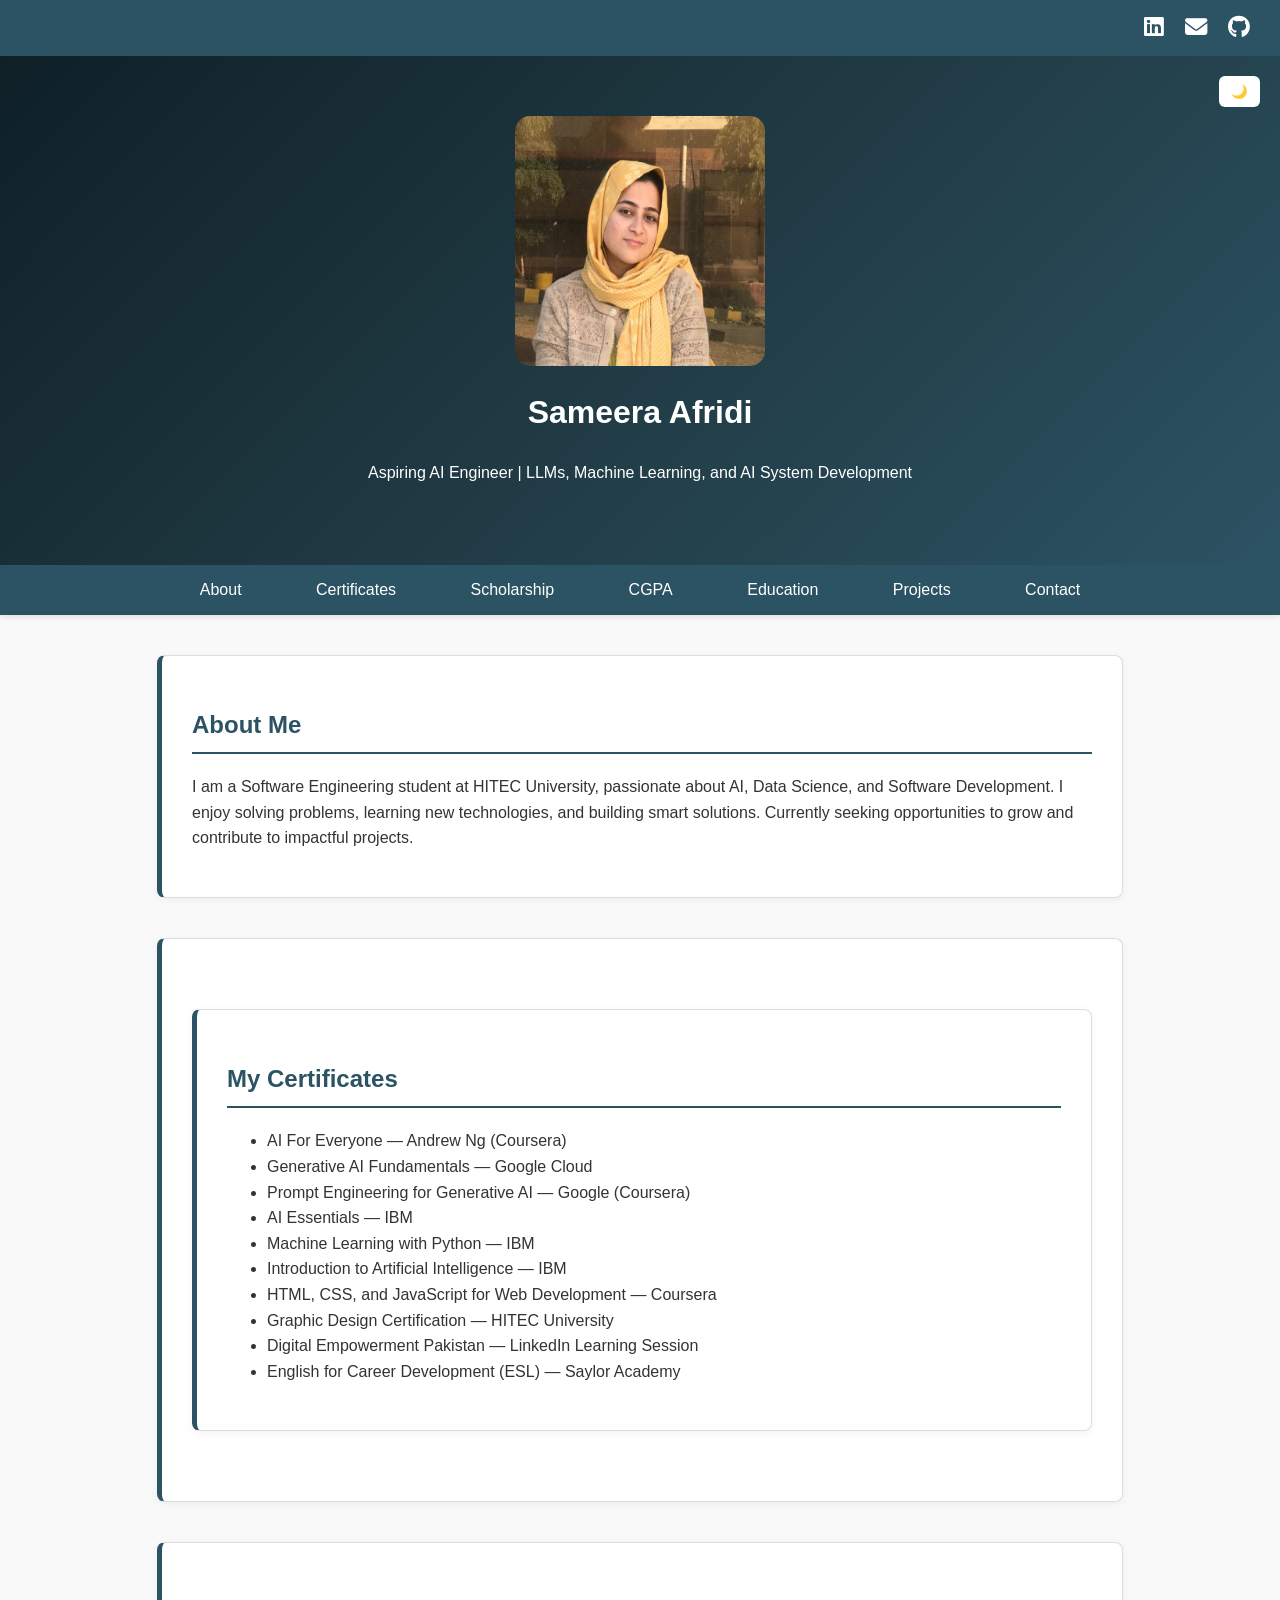
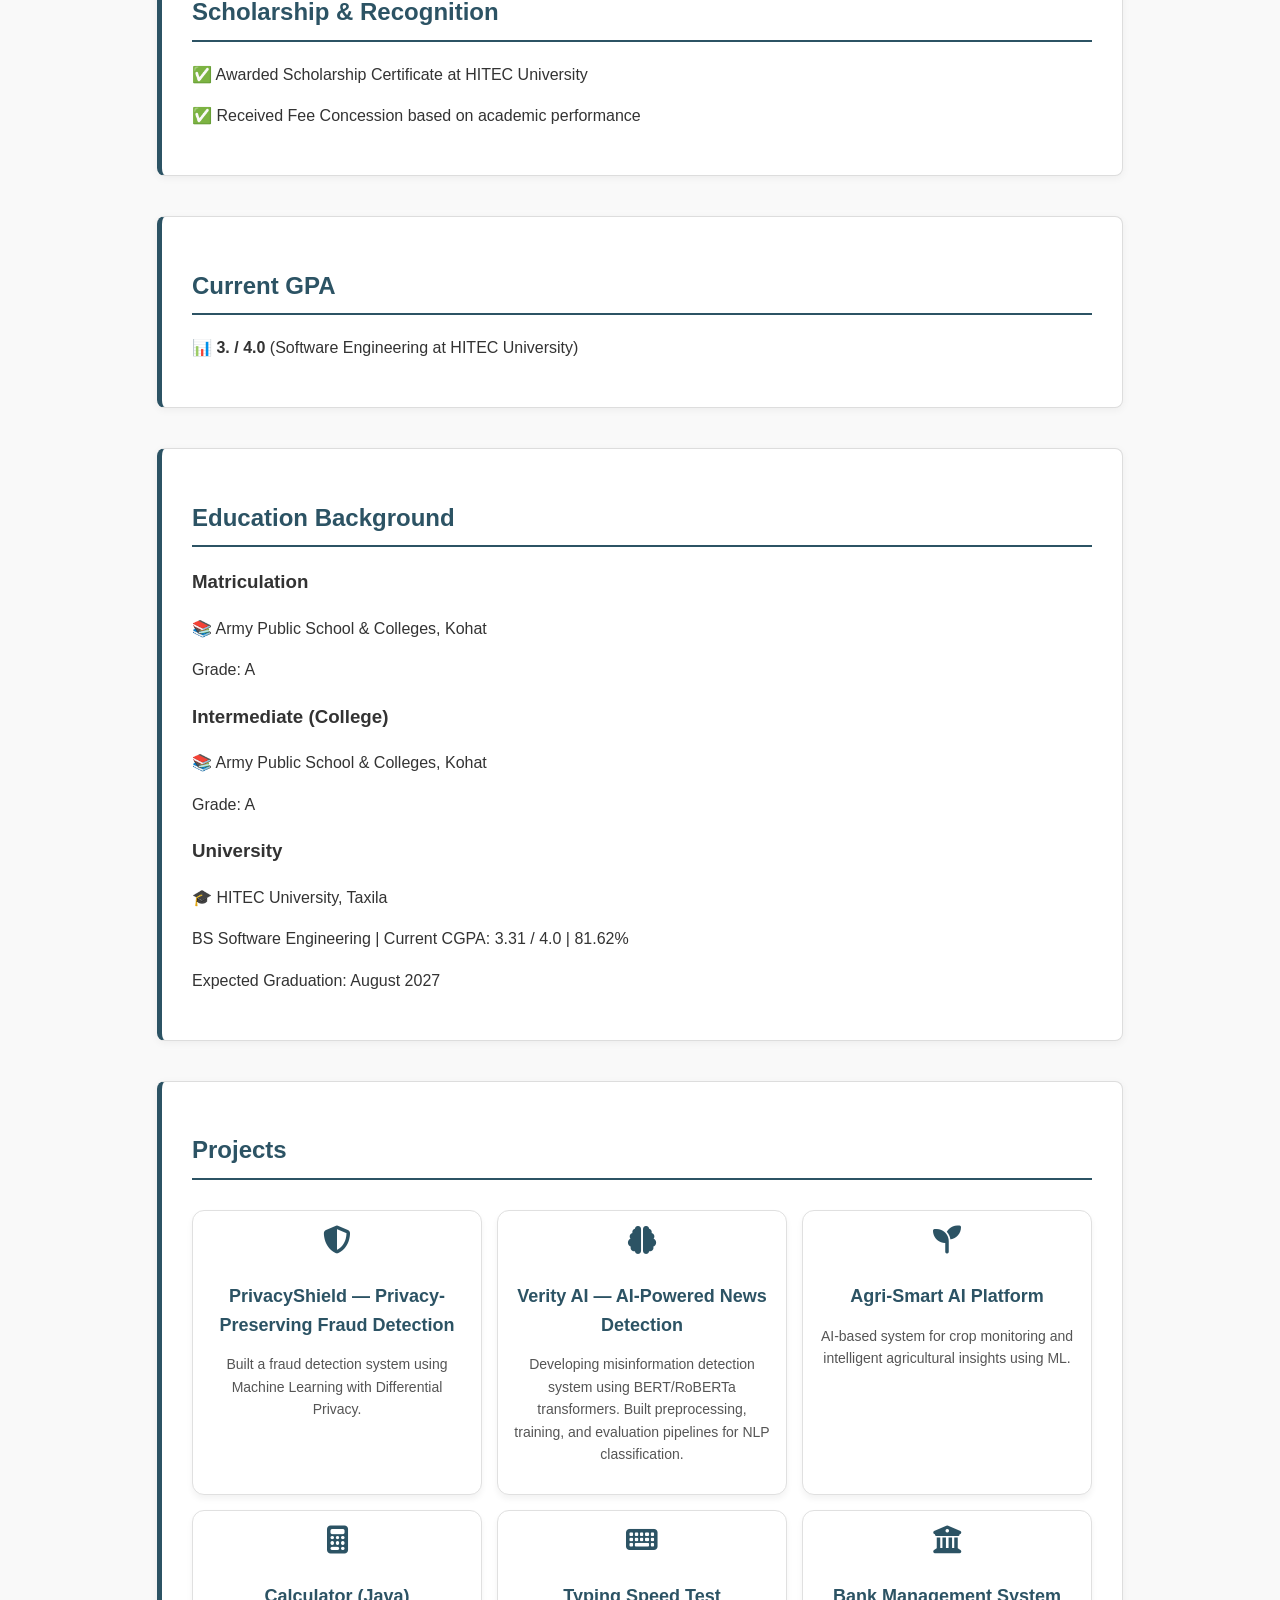
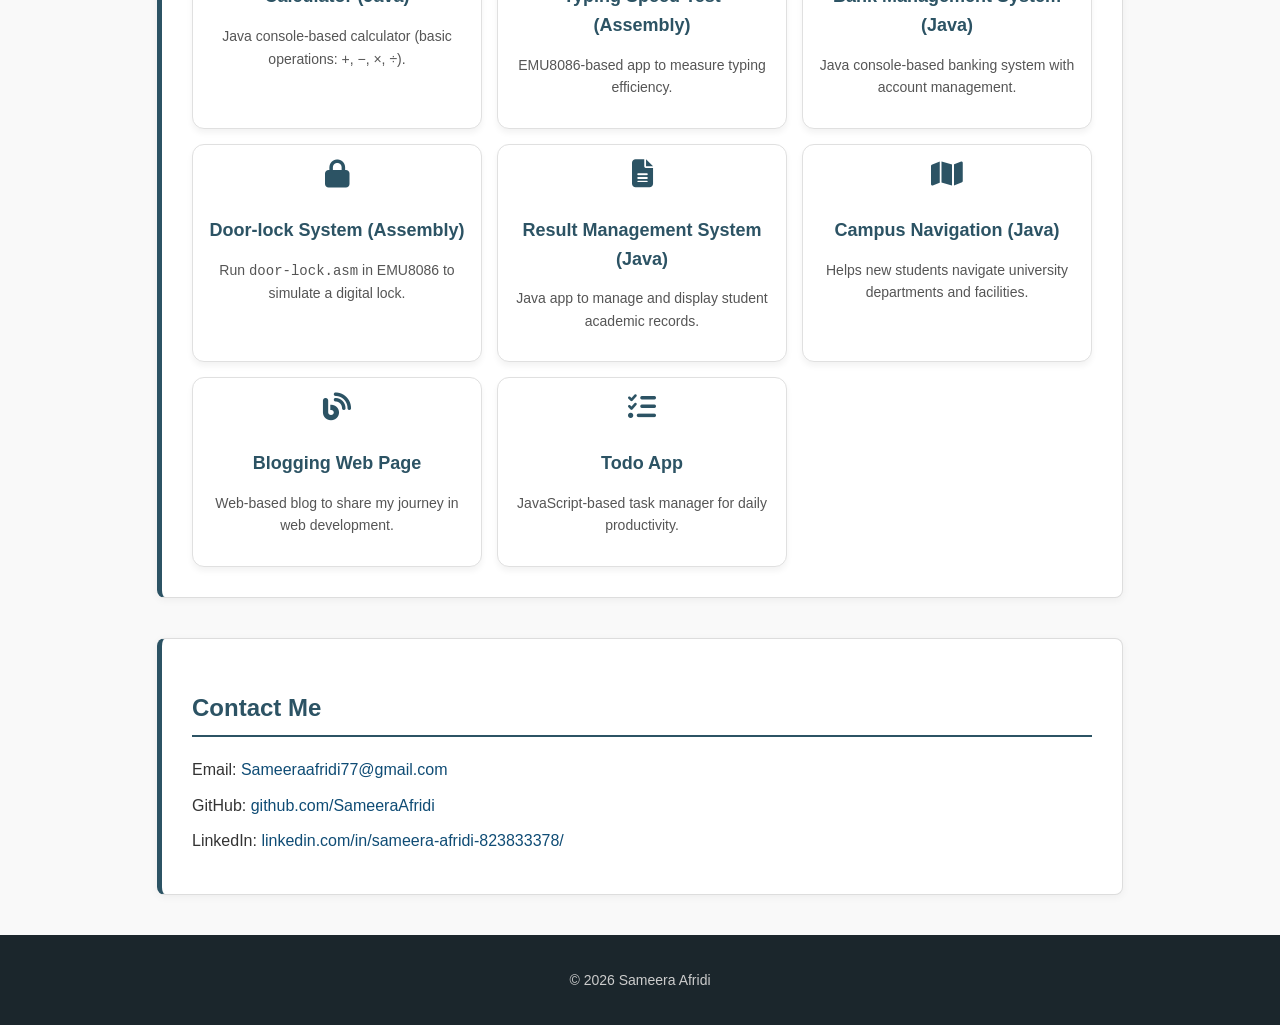
<file: index.html>
<!DOCTYPE html>
<html lang="en">
<head>
    <meta charset="UTF-8">
    <meta name="viewport" content="width=device-width, initial-scale=1.0">
    <title>Sameera Afridi | Portfolio</title>
    <!-- CSS File -->
    <link rel="stylesheet" href="style.css">
    <!-- Font Awesome -->
    <link rel="stylesheet" href="https://cdnjs.cloudflare.com/ajax/libs/font-awesome/6.4.0/css/all.min.css">
</head>

<body>


    <header class="top-header">
        <div class="social-icons">
            <a href="https://www.linkedin.com/in/sameera-afridi-823833378" target="_blank" title="LinkedIn">
                <i class="fab fa-linkedin"></i>
            </a>
            <a href="mailto:sameeraafridi77@gmail.com" title="Email">
                <i class="fas fa-envelope"></i>
            </a>
            <a href="https://github.com/SameeraAfridi" target="_blank" title="GitHub">
                <i class="fab fa-github"></i>
            </a>
        </div>
    </header>

     <header class="hero">
        <img src="[data-uri]" 
        alt="Project Screenshot"
  class="project-img">
        <h1>Sameera Afridi</h1>
<p>Aspiring AI Engineer | LLMs, Machine Learning, and AI System Development</p>
    

       <!-- Dark Mode Toggle Button -->
    <button id="dark-mode-toggle">🌙</button>
<h2 id="typing"></h2>
    </header>

    <nav>
        <ul>
            <li><a href="#about">About</a></li>
            <li><a href="#certificates">Certificates</a></li>
            <li><a href="#scholarship">Scholarship</a></li>
            <li><a href="#cgpa">CGPA</a></li>
            <li><a href="#education">Education</a></li>
            <li><a href="#projects">Projects</a></li>
            <li><a href="#contact">Contact</a></li>
        </ul>
    </nav>

    <section id="about">
        <h2>About Me</h2>
        <p>I am a Software Engineering student at HITEC University, passionate about AI, Data Science, and Software Development. I enjoy solving problems, learning new technologies, and building smart solutions. Currently seeking opportunities to grow and contribute to impactful projects.</p>
    </section>

    <section id="certificates">
       <section id="certificates">
    <h2>My Certificates</h2>
    <ul>

        <li>AI For Everyone — Andrew Ng (Coursera)</li>
        <li>Generative AI Fundamentals — Google Cloud</li>
        <li>Prompt Engineering for Generative AI — Google (Coursera)</li>
        <li>AI Essentials — IBM</li>
        <li>Machine Learning with Python — IBM</li>
        <li>Introduction to Artificial Intelligence — IBM</li>
        <li>HTML, CSS, and JavaScript for Web Development — Coursera</li>
        <li>Graphic Design Certification — HITEC University</li>
        <li>Digital Empowerment Pakistan — LinkedIn Learning Session</li>
        <li>English for Career Development (ESL) — Saylor Academy</li>

    </ul>
</section>
    </section>

    <section id="scholarship">
        <h2>Scholarship & Recognition</h2>
        <p>✅ Awarded Scholarship Certificate at HITEC University</p>
        <p>✅ Received Fee Concession based on academic performance</p>
    </section>

    <section id="cgpa">
        <h2>Current GPA</h2>
        <p>📊 <strong>3. / 4.0</strong> (Software Engineering at HITEC University)</p>
    </section>

    <section id="education">
        <h2>Education Background</h2>
        <h3>Matriculation</h3>
        <p>📚 Army Public School & Colleges, Kohat</p>
        <p>Grade: A</p>

        <h3>Intermediate (College)</h3>
        <p>📚 Army Public School & Colleges, Kohat</p>
        <p>Grade: A</p>

        <h3>University</h3>
        <p>🎓 HITEC University, Taxila</p>
        <p>BS Software Engineering | Current CGPA: 3.31 / 4.0 | 81.62%</p>
        <p>Expected Graduation: August 2027</p>
    </section>

    <section id="projects">
  <h2>Projects</h2>
  <div class="projects-grid">

        <div class="project-card">
      <i class="fas fa-shield-alt"></i>
      <h3>PrivacyShield — Privacy-Preserving Fraud Detection</h3>
      <p>
        Built a fraud detection system using Machine Learning with Differential Privacy.
      </p>
    </div>

      <!-- 2. TRUTH-AI Research -->
    <div class="project-card">
      <i class="fas fa-brain"></i>
      <h3> Verity AI — AI-Powered News Detection </h3>
      <p>
        Developing misinformation detection system using BERT/RoBERTa transformers.
        Built preprocessing, training, and evaluation pipelines for NLP classification.
      </p>
    </div>
      
  <!-- 3. Deep-Agri Research -->
    <div class="project-card">
      <i class="fas fa-seedling"></i>
      <h3> Agri-Smart AI Platform </h3>
      <p>
        AI-based system for crop monitoring and intelligent agricultural insights using ML.
      </p>
    </div>
      
    <!-- Calculator -->
    <div class="project-card">
      <i class="fas fa-calculator"></i>
      <h3>Calculator (Java)</h3>
      <p>Java console-based calculator (basic operations: +, −, ×, ÷).</p>
    </div>

    <!-- Typing Speed -->
    <div class="project-card">
      <i class="fas fa-keyboard"></i>
      <h3>Typing Speed Test (Assembly)</h3>
      <p>EMU8086-based app to measure typing efficiency.</p>
    </div>

    <!-- Bank Management -->
    <div class="project-card">
      <i class="fas fa-university"></i>
      <h3>Bank Management System (Java)</h3>
      <p>Java console-based banking system with account management.</p>
    </div>

    <!-- Door-lock -->
    <div class="project-card">
      <i class="fas fa-lock"></i>
      <h3>Door-lock System (Assembly)</h3>
      <p>Run <code>door-lock.asm</code> in EMU8086 to simulate a digital lock.</p>
    </div>

    <!-- Result Management -->
    <div class="project-card">
      <i class="fas fa-file-alt"></i>
      <h3>Result Management System (Java)</h3>
      <p>Java app to manage and display student academic records.</p>
    </div>

    <!-- Campus Navigation -->
    <div class="project-card">
      <i class="fas fa-map"></i>
      <h3>Campus Navigation (Java)</h3>
      <p>Helps new students navigate university departments and facilities.</p>
    </div>

    <!-- Blog -->
    <div class="project-card">
      <i class="fas fa-blog"></i>
      <h3>Blogging Web Page</h3>
      <p>Web-based blog to share my journey in web development.</p>
    </div>

    <!-- Todo -->
    <div class="project-card">
      <i class="fas fa-list-check"></i>
      <h3>Todo App</h3>
      <p>JavaScript-based task manager for daily productivity.</p>
    </div>

  </div>
</section>


    <section id="contact">
        <h2>Contact Me</h2>
        <p>Email: <a href="mailto:Sameeraafridi77@gmail.com">Sameeraafridi77@gmail.com</a></p>
        <p>GitHub: <a href="https://github.com/SameeraAfridi">github.com/SameeraAfridi</a></p>
        <p>LinkedIn: <a href="https://www.linkedin.com/in/sameera-afridi-823833378">linkedin.com/in/sameera-afridi-823833378/</a></p>
    </section>

    <footer>
        <p>© 2026 Sameera Afridi </p>
    </footer>



    <!-- JS File -->
    <script src="script.js"></script>
</body>
</html>
</file>
<file: style.css>
/* ---------------- GENERAL ---------------- */
body {
    font-family: 'Segoe UI', Tahoma, Geneva, Verdana, sans-serif;
    background-color: #f9f9f9;
    margin: 0;
    padding: 0;
    color: #333;
    line-height: 1.6;
}

#scrollTopBtn:hover {
    background-color: #0f2027;
    transform: translateY(-2px);
}

/* picture */
.project-img {
    width: 250px;   /* set desired width */
    height: 250px;   /* keeps aspect ratio */
    border-radius: 15px; /* optional */
    display: block;
    margin: 0 auto; /* centers the image */
}


#dark-mode-toggle {
    position: absolute;
    top: 20px;
    right: 20px;
    padding: 8px 12px;
    border: none;
    border-radius: 6px;
    background: white;
    cursor: pointer;
}

/* ---------------- HEADER ---------------- */
.top-header {
    background-color: #2c5364;
    text-align: right;
    padding: 10px 30px;
}

.top-header .social-icons a {
    color: #fff;
    font-size: 1.4rem;
    margin-left: 15px;
    text-decoration: none;
    transition: 0.3s;
}
.top-header .social-icons a:hover {
    color: #00acee;
}

/* Hero Section */
header.hero {
    background: linear-gradient(135deg, #0f2027, #203a43, #2c5364);
    color: white;
    text-align: center;
    padding: 60px 20px;
    position: relative;
}

/* ---------------- NAV ---------------- */
nav {
    background-color: #2c5364;
    text-align: center;
    padding: 12px 0;
    box-shadow: 0 2px 5px rgba(0,0,0,0.1);
}
nav ul {
    list-style: none;
    margin: 0;
    padding: 0;
}
nav ul li {
    display: inline-block;
    margin: 0 25px;
}
nav ul li a {
    color: #ffffff;
    font-weight: 500;
    text-decoration: none;
    font-size: 16px;
    padding: 5px 10px;
    transition: 0.3s;
}
nav ul li a:hover {
    background-color: #ffffff;
    color: #2c5364;
    border-radius: 5px;
}

/* ---------------- SECTIONS ---------------- */
section {
    max-width: 900px;
    margin: 40px auto;
    padding: 30px;
    background-color: #fff;
    border: 1px solid #ddd;
    border-left: 5px solid #2c5364;
    border-radius: 8px;
    box-shadow: 0 2px 8px rgba(0,0,0,0.05);
    animation: fadeIn 1s ease-in;
}
section h2 {
    color: #2c5364;
    font-size: 24px;
    border-bottom: 2px solid #2c5364;
    padding-bottom: 8px;
    margin-bottom: 20px;
}

/* ---------------- PROJECTS ---------------- */
.projects-grid {
    display: grid;
    grid-template-columns: repeat(auto-fit, minmax(220px, 1fr)); /* 🔹 smaller cards */
    gap: 15px;
    padding-top: 10px;
}
.project-card {
    background: #ffffff;
    padding: 15px;
    border-radius: 12px;
    border: 1px solid #e0e0e0;
    box-shadow: 0 4px 6px rgba(0,0,0,0.05);
    text-align: center;
    transition: transform 0.2s ease, box-shadow 0.2s ease;
}
.project-card i {
    font-size: 28px;
    color: #2c5364;
    margin-bottom: 10px;
}
.project-card h3 {
    font-size: 18px;
    color: #2c5364;
    margin-bottom: 8px;
}
.project-card p {
    font-size: 14px;
    color: #555;
}
.project-card:hover {
    transform: translateY(-6px);
    box-shadow: 0 8px 20px rgba(0,0,0,0.1);
    border-color: #2c5364;
}

/* ---------------- CONTACT ---------------- */
#contact p {
    margin: 10px 0;
}
a {
    color: #0f4c75;
    text-decoration: none;
    font-weight: 500;
}
a:hover {
    text-decoration: underline;
}

/* ---------------- FOOTER ---------------- */
footer {
    background-color: #1b262c;
    color: #cccccc;
    text-align: center;
    padding: 20px;
    margin-top: 20px;
    font-size: 14px;
}

/* Scroll-to-Top Button */
#scrollTopBtn {
    position: fixed;
    bottom: 30px;
    right: 30px;
    background: #2c5364;
    color: white;
    border: none;
    padding: 12px;
    border-radius: 50%;
    cursor: pointer;
    display: none;
}

/* Animation */
@keyframes fadeIn {
    from { opacity: 0; transform: translateY(20px); }
    to { opacity: 1; transform: translateY(0); }
}

/* ---------------- DARK MODE ---------------- */
body.dark-mode {
    background-color: #121212;
    color: #f1f1f1;
}
body.dark-mode section {
    background-color: #1e1e1e;
    border-color: #444;
}
body.dark-mode nav {
    background-color: #111;
}
body.dark-mode nav ul li a {
    color: #ddd;
}
body.dark-mode nav ul li a:hover {
    background-color: #333;
    color: #fff;
}
body.dark-mode footer {
    background-color: #000;
    color: #aaa;
}
body.dark-mode .project-card {
    background: #1c1c1c;
    border-color: #444;
    box-shadow: 0 4px 6px rgba(255,255,255,0.05);
}
</file>
